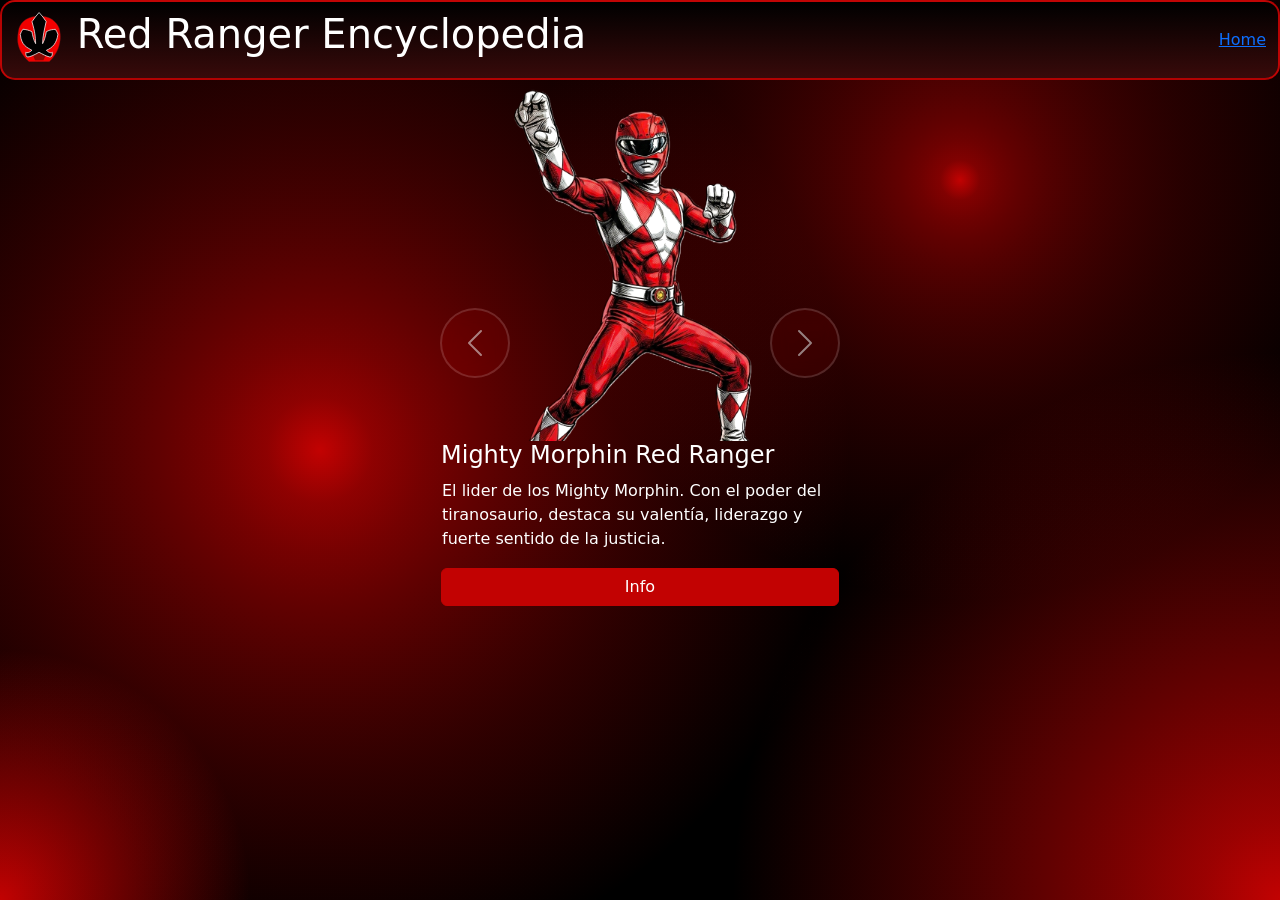
<file: index.html>
<!DOCTYPE html>
<html lang="es">

<head>
    <meta charset="UTF-8">
    <meta name="viewport" content="width=device-width, initial-scale=1.0">
    <title>Red Ranger Encyclopedia</title>
    <link rel="icon" type="image/svg+xml" href="assets/redLogo.svg" width="30" height="30">
    <link rel="stylesheet" href="styles/bootstrap.min.css">
    <link rel="stylesheet" href="styles/styles.css">
</head>

<body>
    <nav class="navbar navbar-inverse">
        <div class="container-fluid">
            <div class="navbar-header">
                <h1><img src="assets/redLogo.svg" width="50" height="50"> Red Ranger Encyclopedia</h1>
            </div>
            <ul class="nav navbar-nav navbar-right">
                <li class="activate"><a href="#">Home</a></li>
            </ul>
        </div>
    </nav>

    <div class="carousel-wrapper">
        <div id="myCarousel" class="carousel slide carousel-container" data-bs-ride="carousel" data-bs-interval="3000">


            <div class="carousel-inner">
                <div class="carousel-item active">
                    <div class="card">
                        <img class="card-img-top" src="assets/mightyRed.png" alt="Mighty Morphin Red Ranger">
                        <h4 class="card-title">Mighty Morphin Red Ranger</h4>
                        <p class="card text">El lider de los Mighty Morphin. Con el poder del tiranosaurio,
                            destaca su valentía, liderazgo y fuerte sentido de la justicia.</p>
                        <a href="mightyMophin.html" class="btn btn-primary">Info</a>
                    </div>

                </div>

                <div class="carousel-item">
                    <div class="card">
                        <img class="card-img-top" src="assets/zeo.png" alt="Zeo Red Ranger">
                        <h4 class="card-title">Zeo Red Ranger</h4>
                        <p class="card text">Lider de los Power Rangers Zeo. Destaca por su gran
                            fuerza, velocidad y resistencia gracias al poder del cristal Zeo.</p>
                        <a href=" " class="btn btn-primary">Info</a>
                    </div>
                </div>

                <div class="carousel-item">
                    <div class="card">
                        <img class="card-img-top" src="assets/turbo.png" alt="Turbo Red Ranger">
                        <h4 class="card-title">Turbo Red Ranger</h4>
                        <p class="card text">Lider de los Power Rangers Turbo. Esta armado con
                            la Espada Turbo y tecnologia inspirada en vehiculos de alto rendimiento. </p>
                        <a href=" " class="btn btn-primary">Info</a>
                    </div>
                </div>

                <div class="carousel-item">
                    <div class="card">
                        <img class="card-img-top" src="assets/space.png" alt="Space Red Ranger">
                        <h4 class="card-title">Space Red Ranger</h4>
                        <p class="card text">Lider de los Power Rangers Space. Destaca por su liderazgo
                            y su inquebrantable compromiso de proteger la galaxia de las fuerzas del mal.</p>
                        <a href=" " class="btn btn-primary">Info</a>
                    </div>
                </div>

                <!--<div class="carousel-item">
                        <img src="assets/galaxy.jpg" alt="Galaxy Red Ranger">
                    </div>

                    <div class="carousel-item">
                        <img src="assets/lightrescue.png" alt="Lightspeed Rescue Red Ranger">
                    </div>

                    <div class="carousel-item">
                        <img src="assets/timeforce.png" alt="Time Force Red Ranger">
                    </div>

                    <div class="carousel-item">
                        <img src="assets/wildForce.jpg" alt="Wild Force Red Ranger">
                    </div>

                    <div class="carousel-item">
                        <img src="assets/storm.jpg" alt="Ninja Storm Red Ranger">
                    </div>

                    <div class="carousel-item">
                        <img src="assets/dinoThunder.jpg" alt="Dino Thunder Red Ranger">
                    </div>

                    <div class="carousel-item">
                        <img src="assets/spd.png" alt="S.P.D. Red Ranger">
                    </div>

                    <div class="carousel-item">
                        <img src="assets/mysticForce.jpg" alt="Mystic Force Red Ranger">
                    </div>

                    <div class="carousel-item">
                        <img src="assets/overdrive.png" alt="Operation Overdrive Red Ranger">
                    </div>

                    <div class="carousel-item">
                        <img src="assets/jungleFury.png" alt="Jungle Fury Red Ranger">
                    </div> -->
            </div>

            <!-- Left and right controls -->
            <button class="carousel-control-prev" type="button" data-bs-target="#myCarousel" data-bs-slide="prev">
                <span class="carousel-control-prev-icon" aria-hidden="true"></span>
                <span class="visually-hidden">Anterior</span>
            </button>
            <button class="carousel-control-next" type="button" data-bs-target="#myCarousel" data-bs-slide="next">
                <span class="carousel-control-next-icon" aria-hidden="true"></span>
                <span class="visually-hidden">Siguiente</span>
            </button>
        </div> <!-- /.carousel#myCarousel -->
    </div> <!-- /.carousel-wrapper -->

    <!-- Bootstrap JS dependencies -->
    <script src="js/popper.min.js"></script>
    <script src="js/bootstrap.min.js"></script>
</body>

</html>
</file>
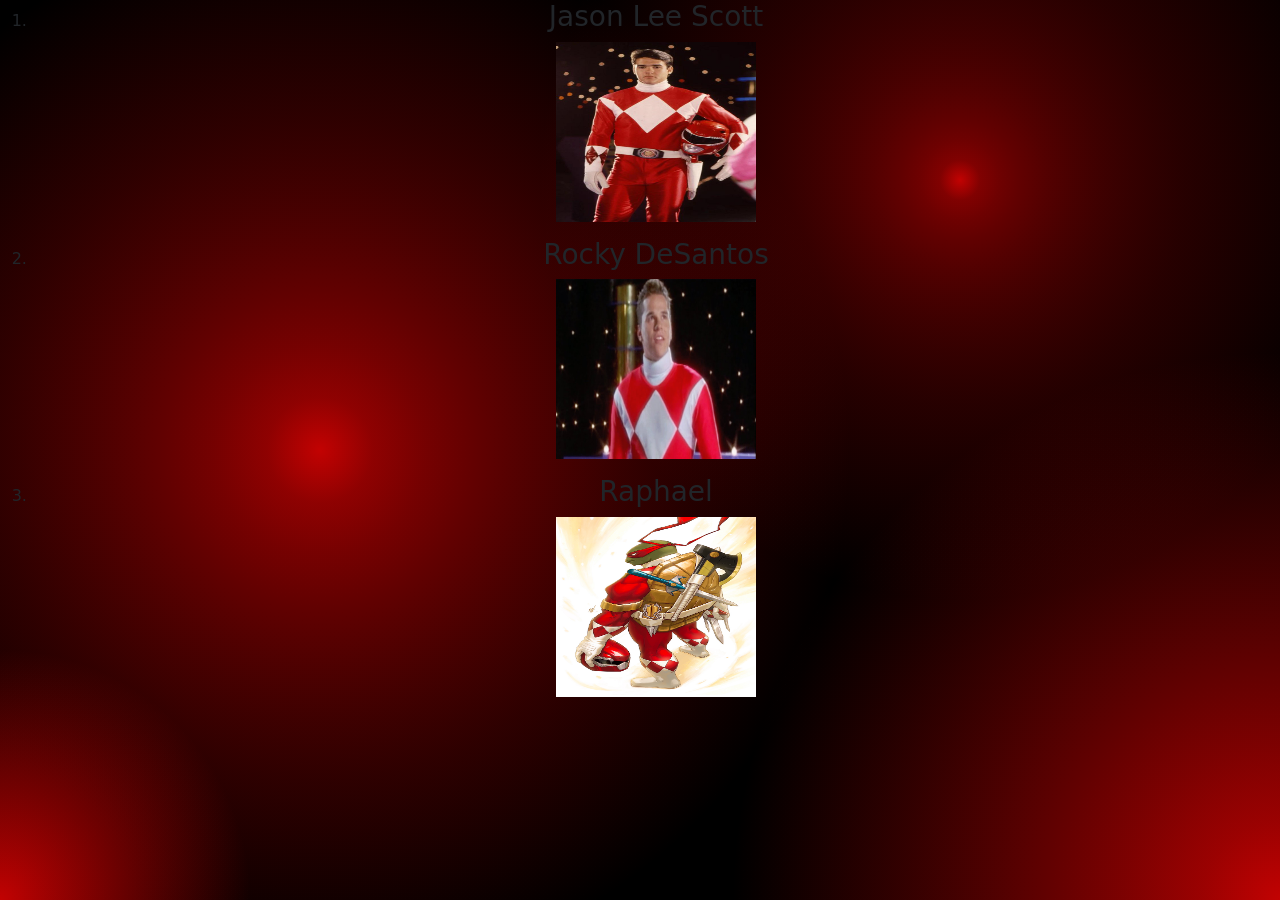
<file: mightyMophin.html>
<!DOCTYPE html>
<html lang="es">

<head>
    <meta charset="UTF-8">
    <meta name="viewport" content="width=device-width, initial-scale=1.0">
    <link rel="stylesheet" href="styles/bootstrap.min.css">
    <link rel="stylesheet" href="styles/styles.css">
    <title>Mighty Morphin Red Ranger</title>
</head>

<body>
    <ol align="center">
        <li>
            <h3>Jason Lee Scott</h3>
            <img src="assets/jason.jpg" width="200" height="180">
            <p></p>
        </li>
        <li>
            <h3>Rocky DeSantos</h3>
            <img src="assets/rocky.jpg" width="200" height="180">
            <p></p>
        </li>
        <li>
            <h3>Raphael</h3>
            <img src="assets/raphael.png" width="200" height="180">
        </li>
    </ol>
</body>

</html>
</file>
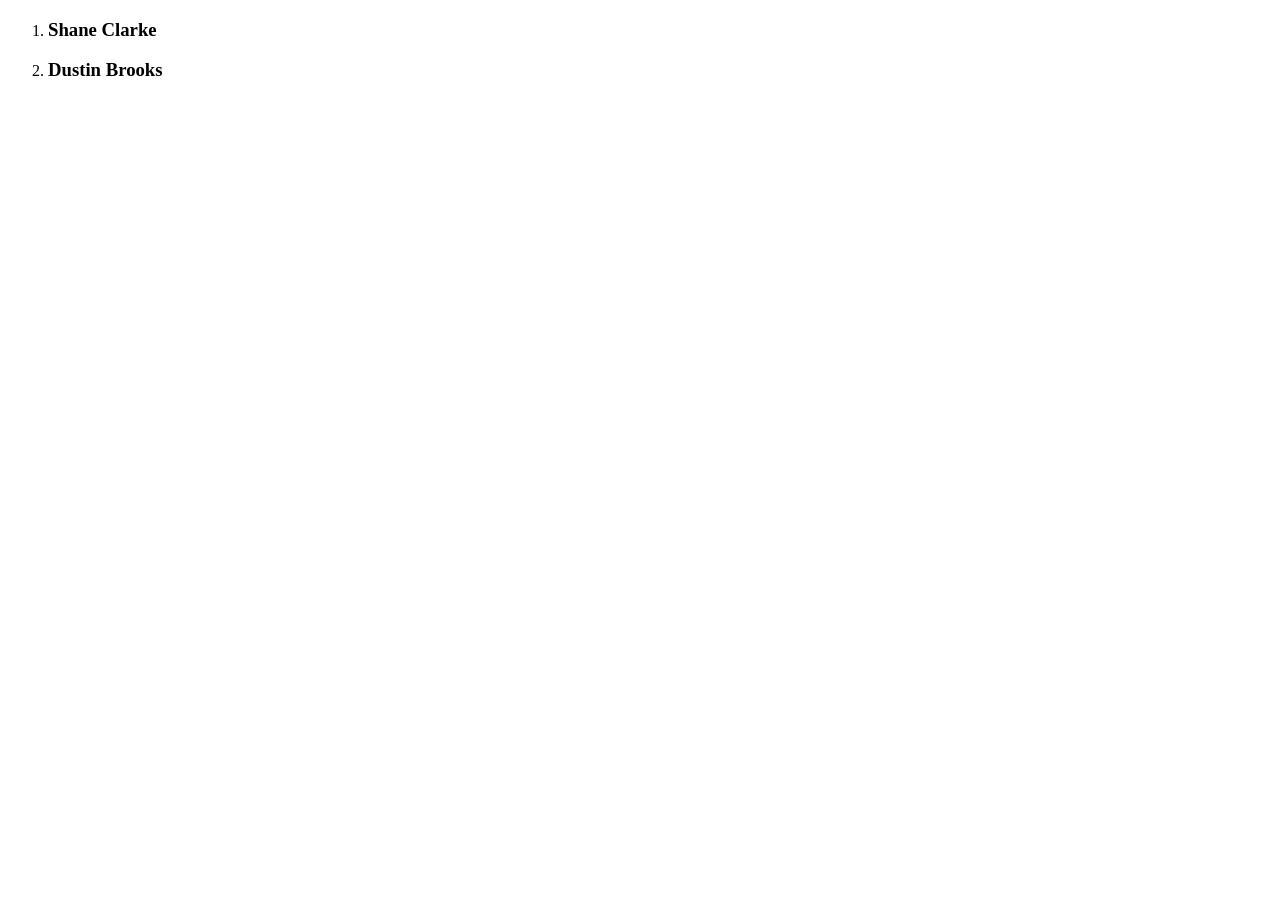
<file: ninjaStorm.html>
<!DOCTYPE html>
<html lang="es">

<head>
    <meta charset="UTF-8">
    <meta name="viewport" content="width=device-width, initial-scale=1.0">
    <title>Ninja Storm Red Ranger</title>
</head>

<body>
    <ol>
        <li>
            <h3>Shane Clarke</h3>
        </li>
        <li>
            <h3>Dustin Brooks</h3>
        </li>
    </ol>
</body>

</html>
</file>
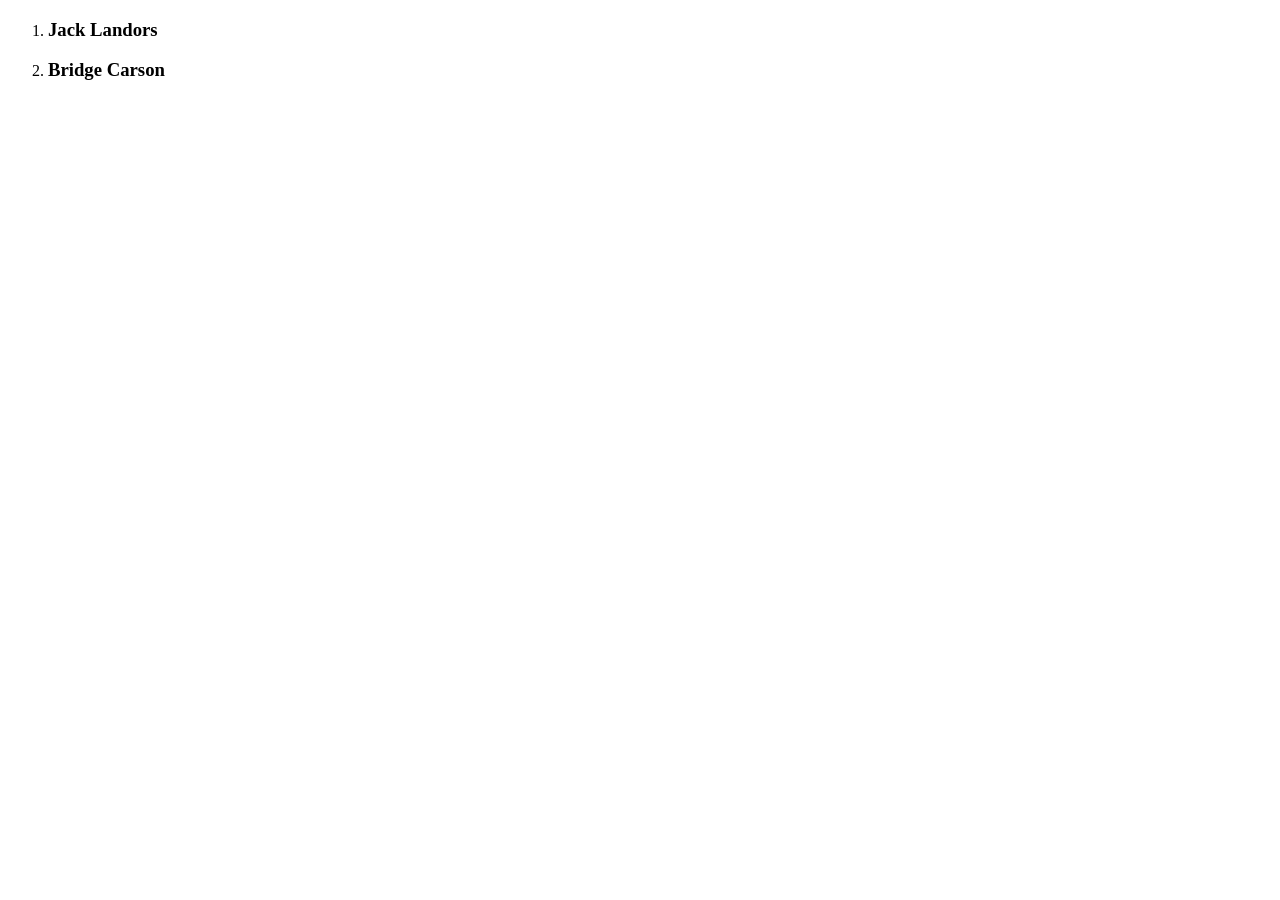
<file: spd.html>
<!DOCTYPE html>
<html lang="en">

<head>
    <meta charset="UTF-8">
    <meta name="viewport" content="width=device-width, initial-scale=1.0">
    <title>SPD Red Ranger</title>
</head>

<body>
    <ol>
        <li>
            <h3>Jack Landors</h3>
        </li>
        <li>
            <h3>Bridge Carson</h3>
        </li>
    </ol>
</body>

</html>
</file>
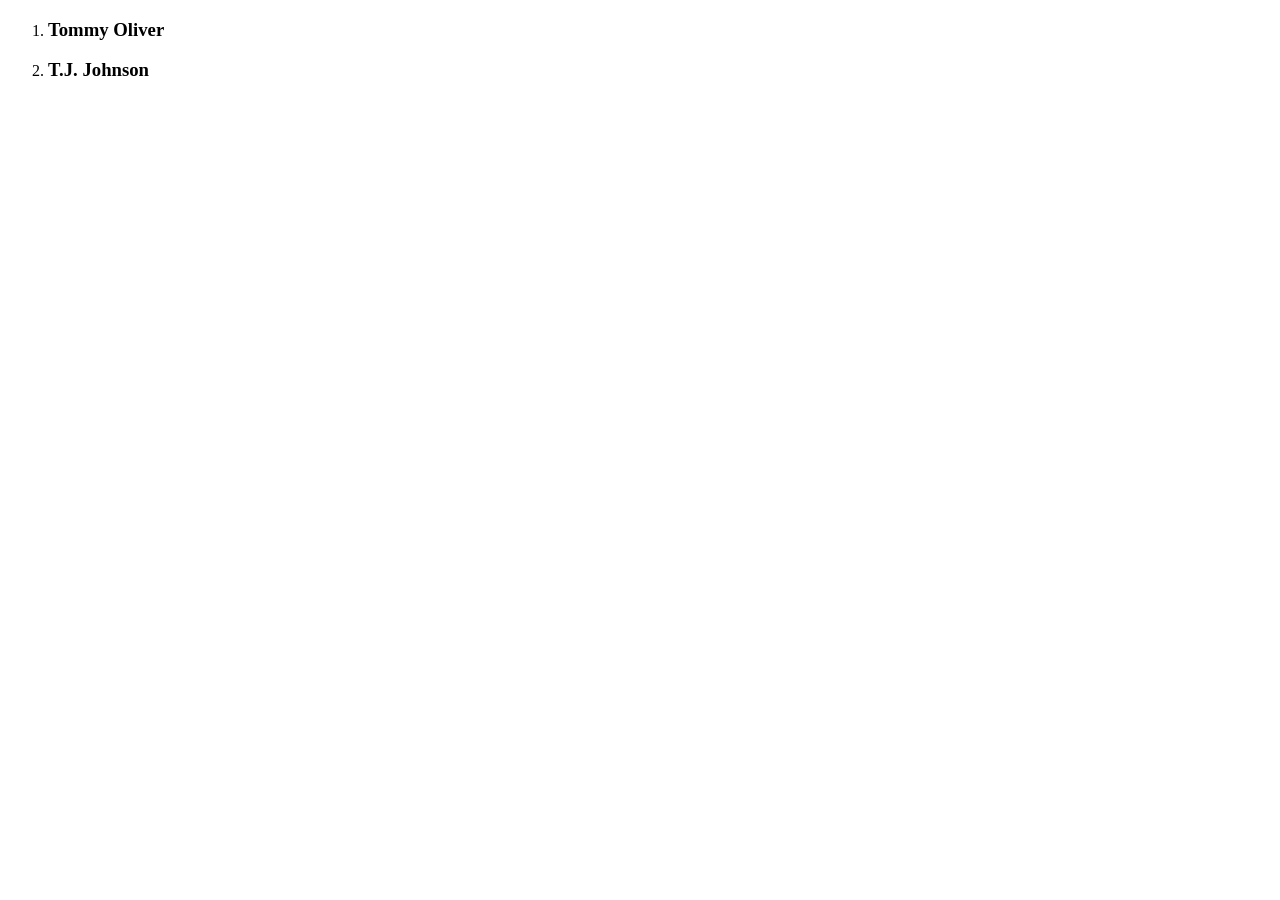
<file: turbo.html>
<!DOCTYPE html>
<html lang="es">

<head>
    <meta charset="UTF-8">
    <meta name="viewport" content="width=device-width, initial-scale=1.0">
    <title>Turbo Red Ranger</title>
</head>

<body>
    <ol>
        <li>
            <h3>Tommy Oliver</h3>
        </li>
        <li>
            <h3>T.J. Johnson</h3>
        </li>
    </ol>
</body>

</html>
</file>
<file: styles/styles.css>
body {
    /*background: radial-gradient(circle,rgba(250, 15, 15, 1) 0%, rgba(89, 4, 4, 1) 38%, rgba(0, 0, 0, 1) 82%);*/
    background-attachment: fixed;
    margin: 0;
    min-height: 100vh;

    background-color: black;
    background-image:
        radial-gradient(circle at 25% 50%, rgb(194, 2, 2), 15%, transparent 50%),
        radial-gradient(circle at 0% 100%, rgb(194, 2, 2), transparent 16%),
        radial-gradient(circle at 100% 100%, rgb(194, 2, 2), 15%, transparent 35%),
        radial-gradient(circle at 75% 20%, rgb(194, 2, 2), 5%, transparent 35%);
}

.carousel-wrapper {
    max-width: 400px;
    margin: 0 auto;
}

.carousel-item img {
    width: 400px;
    height: 360px;
    object-fit: contain;
    display: block;
    margin: 0 auto;
}

.carousel-control-prev,
.carousel-control-next {
    width: 70px;
    height: 70px;

    /* Centra verticalmente los botones dentro del carousel */
    top: 50%;
    transform: translateY(-50%);

    border-radius: 50%;

    border: 2px solid rgba(255, 255, 255, .3);

    background: rgba(255, 0, 0, .15);

    backdrop-filter: blur(8px);

    display: flex;
    justify-content: center;
    align-items: center;

    cursor: pointer;

    transition: background 0.3s, box-shadow 0.3s, transform 0.3s;
}



.carousel-control-prev:hover,
.carousel-control-next:hover {

    background: #d40000;

    box-shadow:
        0 0 20px rgba(255, 0, 0, .7),
        0 0 40px rgba(255, 0, 0, .4);

    /* Combina el centrado vertical con el scale para no perder la posición */
    transform: translateY(-50%) scale(1.08);
}

.header-title {
    text-align: center;
    font-family: 'Franklin Gothic Medium', 'Arial Narrow', Arial, sans-serif;
}

.header-subtitle {
    text-align: center;
    font-family: 'Franklin Gothic Medium', 'Arial Narrow', Arial, sans-serif;
}

.card {
    background-color: transparent;
    border-color: transparent;
    color: rgb(255, 255, 255);
}

.btn-primary {
    background-color: rgb(194, 2, 2);
    border-color: rgb(194, 2, 2);
    color: rgb(255, 255, 255);
    transition: all 0.1s ease;
}

.btn-primary:hover {
    background-color: whitesmoke;
    border-color: red;
    color: red;
    transform: scale(0.90);
}

.btn-primary:active {
    background-color: whitesmoke;
    border-color: red;
    color: red;
    transform: scale(0.90);
}

.container {
    background: linear-gradient(to bottom, black, transparent);
    color: white;
}

.navbar-inverse {
    background: linear-gradient(to bottom, black, rgb(56, 10, 10));
    border: 2px solid rgba(249, 3, 3, 0.714);
    border-radius: 15px;

}

.navbar-header {
    color: white;
}
</file>
